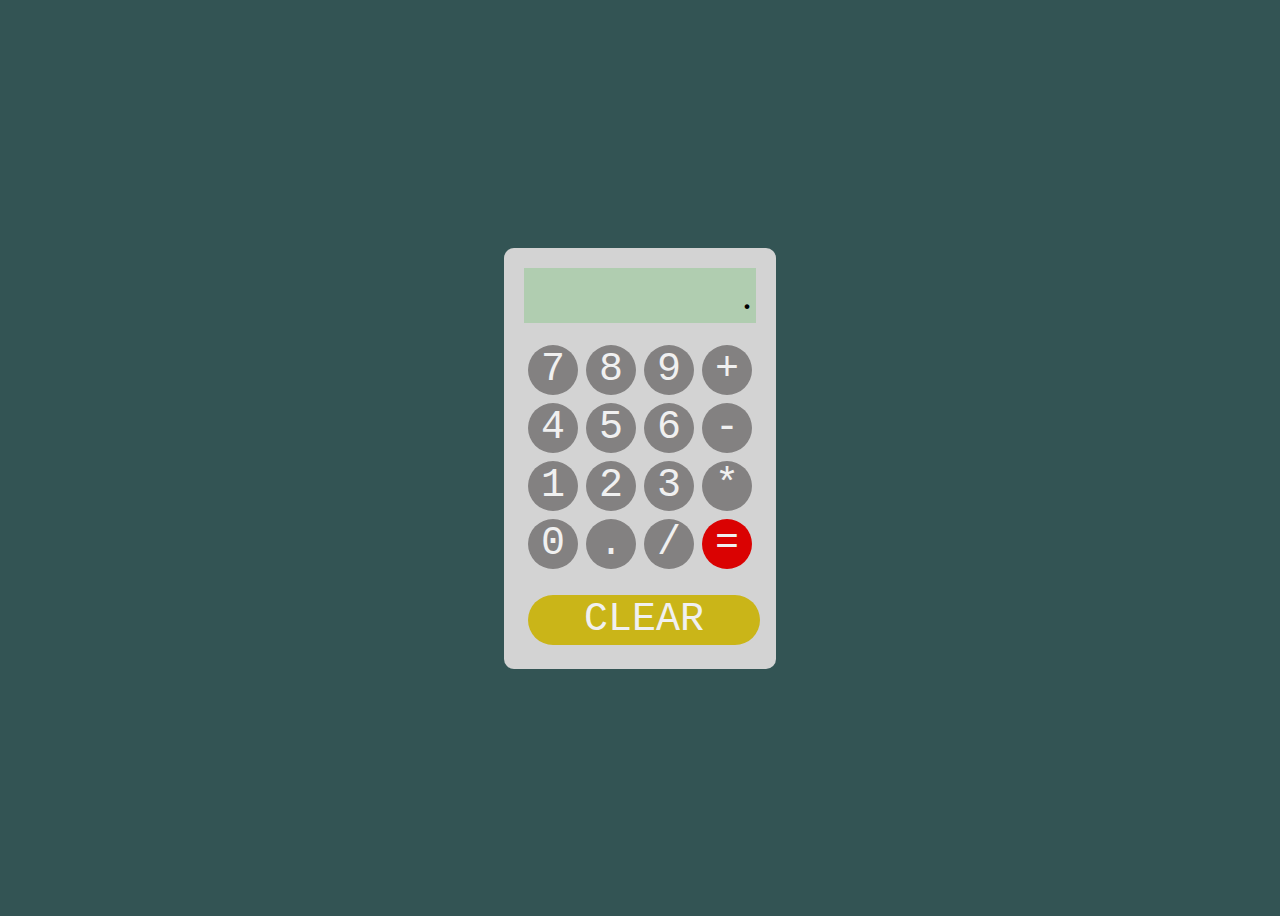
<file: Calculator/index.html>
<!DOCTYPE html>
<html lang="en">
<head>
    <meta charset="UTF-8">
    <meta http-equiv="X-UA-Compatible" content="IE=edge">
    <meta name="viewport" content="width=device-width, initial-scale=1.0">
    <link rel="stylesheet" href="style.css">
    <title>Calculadora</title>
</head>
<body>
    <div class="calculator">
        <div class="screen">.</div>
            <br>
            <div class="buttons">
                <button>7</button>
                <button>8</button>
                <button>9</button>
                <button>+</button>
                <button>4</button>
                <button>5</button>
                <button>6</button>
                <button>-</button>
                <button>1</button>
                <button>2</button>
                <button>3</button>
                <button>*</button>
                <button>0</button>
                <button>.</button>
                <button>/</button>
                <button id="equals">=</button>
            </div>
            <br>
            <button id="clear">CLEAR</button>
    </div>

    <script src="app.js"></script>
</body>
</html>
</file>
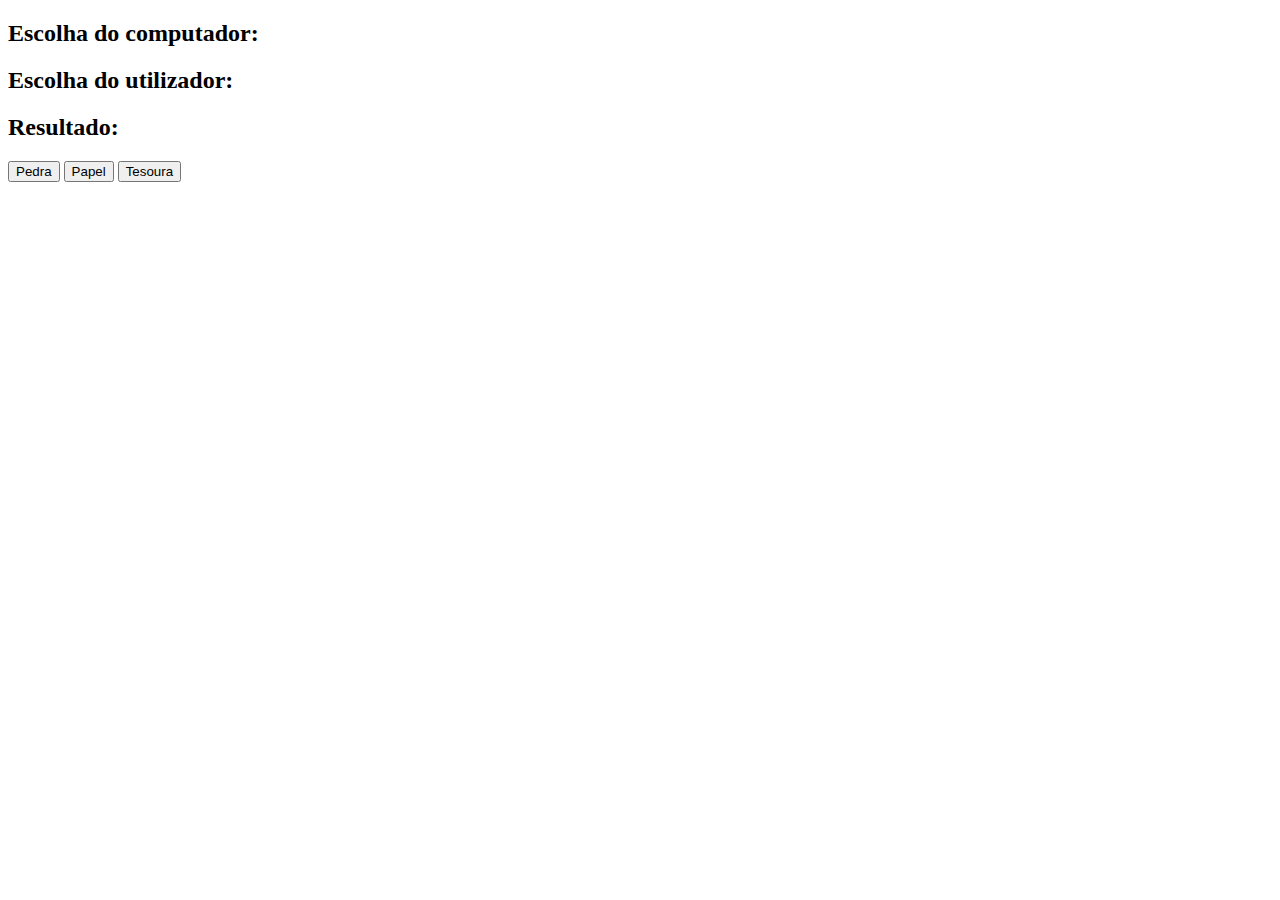
<file: Pedra-Papel-Tesoura/index.html>
<!DOCTYPE html>
<html lang="en" dir="ltr">
<head>
    <meta charset="UTF-8">
    <meta http-equiv="X-UA-Compatible" content="IE=edge">
    <meta name="viewport" content="width=device-width, initial-scale=1.0">
    <title>Pedra-Papel-Tesoura</title>
</head>
<body>
    <h2>Escolha do computador: <span id="computer-choice"></span></h2>
    <h2>Escolha do utilizador: <span id="user-choice"></span></h2>
    <h2>Resultado: <span id="result"></span></h2>

    <button id="Pedra">Pedra</button>
    <button id="Papel">Papel</button>
    <button id="Tesoura">Tesoura</button>



    <script src="index.js" charset="utf-8"></script>


</body>
</html>
</file>
<file: Calculator/style.css>
body{
    display: flex;
    justify-content: center;
    align-items: center;
    height: 100vh;
    background-color: rgb(51,84,84);
}
.calculator{
    background-color: rgb(211,211,211);
    padding: 20px;
    border-radius: 10px;
}
.screen{
    width: 224px;
    background-color: rgb(176,205,176);
    font-size: 40px;
    text-align: end;
    padding: 4px;

}
.buttons {
    display: flex;
    flex-wrap: wrap;
    width: 232px ;
}

button{
    background-color: rgb(131,129,129);
    border: none;
    font-family: monospace;
    font-size: 40px;
    width: 50px;
    height: 50px;
    border-radius: 25px;
    margin: 4px;
    color: rgb(240,240,240);
}

button:hover{
    background-color: rgb(111,110,110);
}

button:active{
    background-color: rgb(232,232,232);
}


#equals{
    background-color: rgb(218,2,2);

}

#equals:hover{
    background-color: rgb(198,1,1);

}
#clear{
    width: 100%;
    background-color: rgb(202, 181, 24);
}

#clear:hover{
    background-color: rgb(252,200,17);
}
</file>
